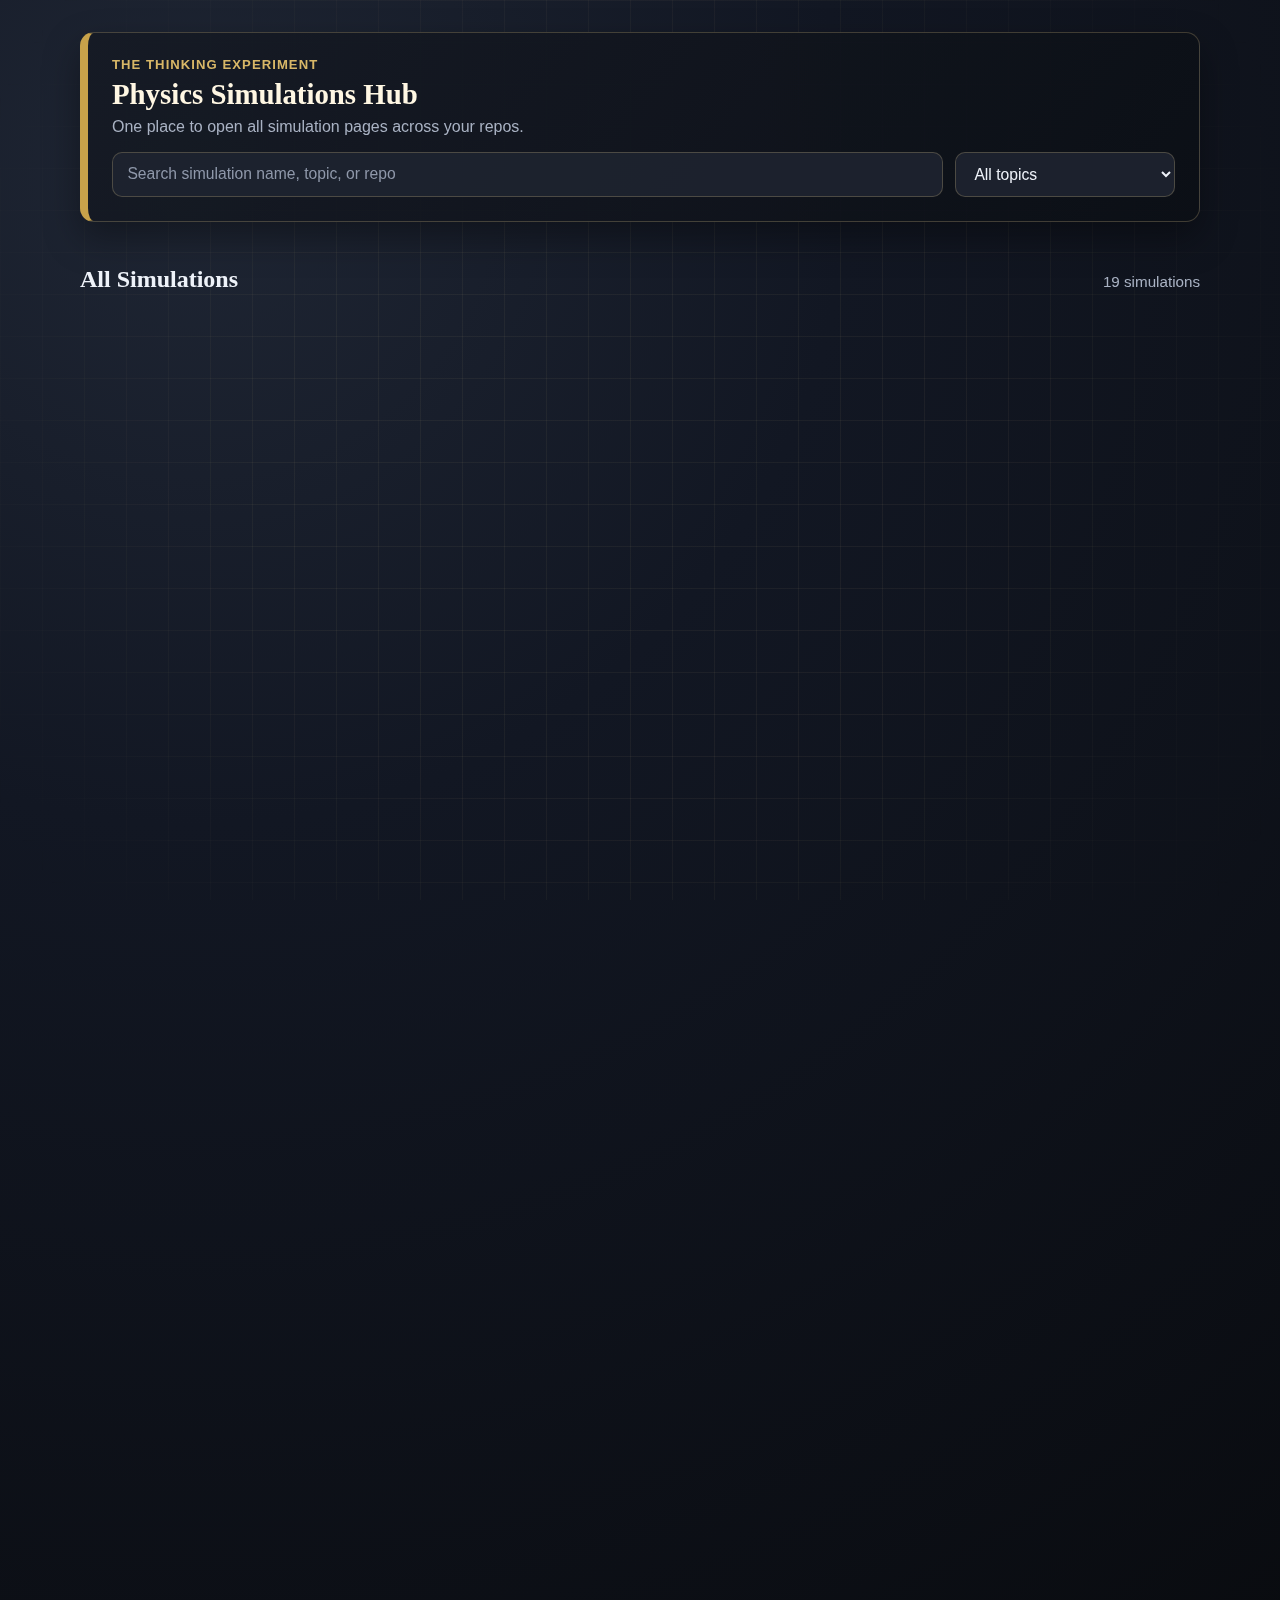
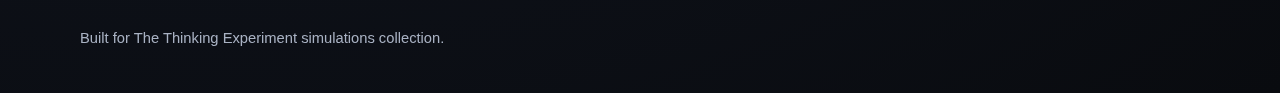
<file: index.html>
<!doctype html>
<html lang="en">
  <head>
    <meta charset="UTF-8" />
    <meta name="viewport" content="width=device-width, initial-scale=1.0" />
    <title>The Thinking Experiment | Physics Simulations Hub</title>
    <meta
      name="description"
      content="A single launchpad for physics simulation pages across The Thinking Experiment repositories."
    />
    <link rel="stylesheet" href="styles.css" />
  </head>
  <body>
    <div class="bg-grid" aria-hidden="true"></div>
    <header class="hero">
      <p class="kicker">The Thinking Experiment</p>
      <h1>Physics Simulations Hub</h1>
      <p class="subtitle">
        One place to open all simulation pages across your repos.
      </p>
      <div class="hero-actions">
        <input
          id="searchInput"
          class="search"
          type="search"
          placeholder="Search simulation name, topic, or repo"
          aria-label="Search simulations"
        />
        <select id="topicFilter" class="topic-filter" aria-label="Filter by topic">
          <option value="all">All topics</option>
        </select>
      </div>
    </header>

    <main class="container">
      <section class="section-head">
        <h2>All Simulations</h2>
        <p id="countLabel" class="count-label">0 simulations</p>
      </section>

      <section id="cardGrid" class="card-grid" aria-live="polite"></section>

      <template id="simCardTemplate">
        <article class="card">
          <div class="card-top">
            <p class="topic"></p>
            <h3></h3>
            <p class="description"></p>
          </div>
          <div class="card-bottom">
            <p class="repo"></p>
            <a class="launch" target="_blank" rel="noopener noreferrer">Launch</a>
          </div>
        </article>
      </template>
    </main>

    <footer class="footer">
      <p>Built for The Thinking Experiment simulations collection.</p>
    </footer>

    <script src="app.js"></script>
  </body>
</html>
</file>
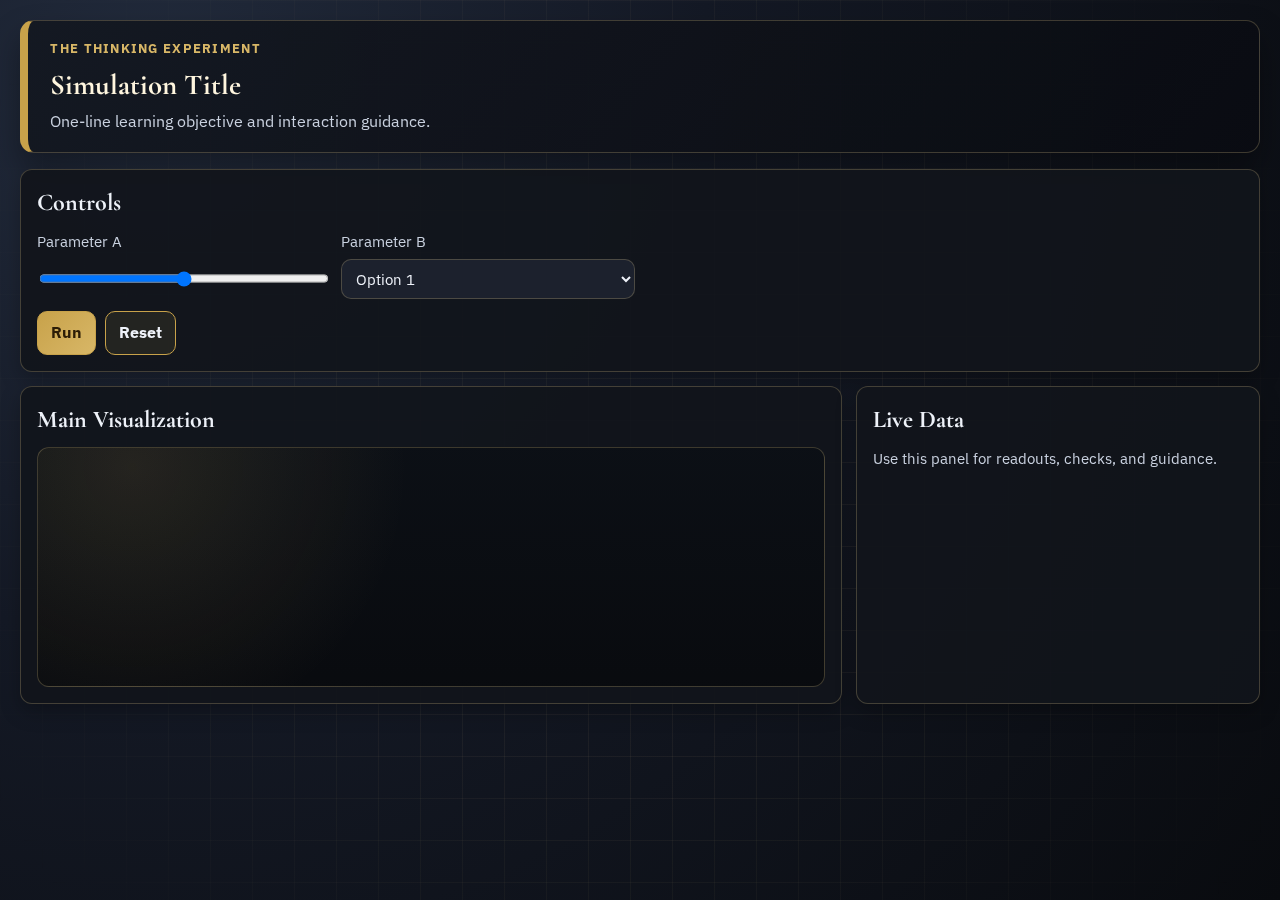
<file: templates/thinking-experiment-sim-v1/index.html>
<!doctype html>
<html lang="en">
  <head>
    <meta charset="UTF-8" />
    <meta name="viewport" content="width=device-width, initial-scale=1.0" />
    <title>Simulation Title</title>
    <meta name="description" content="Interactive physics simulation." />
    <link
      rel="icon"
      type="image/png"
      sizes="32x32"
      href="https://vladimirlopez.github.io/the-thinking-experiment/assets/favicon-32.png"
    />
    <link
      rel="icon"
      type="image/png"
      sizes="16x16"
      href="https://vladimirlopez.github.io/the-thinking-experiment/assets/favicon-16.png"
    />
    <link rel="stylesheet" href="./styles.css" />
  </head>
  <body>
    <div class="bg-grid" aria-hidden="true"></div>

    <header class="hero shell">
      <p class="kicker">The Thinking Experiment</p>
      <h1>Simulation Title</h1>
      <p class="subtitle">One-line learning objective and interaction guidance.</p>
    </header>

    <main class="shell app-layout">
      <section class="panel full">
        <h2>Controls</h2>
        <div class="controls-grid">
          <label>
            Parameter A
            <input type="range" min="0" max="10" value="5" />
          </label>
          <label>
            Parameter B
            <select>
              <option>Option 1</option>
              <option>Option 2</option>
            </select>
          </label>
        </div>
        <div class="button-row">
          <button type="button">Run</button>
          <button type="button" class="ghost">Reset</button>
        </div>
      </section>

      <section class="panel wide">
        <h2>Main Visualization</h2>
        <div class="sim-view" aria-label="Simulation view"></div>
      </section>

      <section class="panel narrow">
        <h2>Live Data</h2>
        <p class="info-line">Use this panel for readouts, checks, and guidance.</p>
      </section>
    </main>

    <script type="module" src="./src/main.js"></script>
  </body>
</html>
</file>
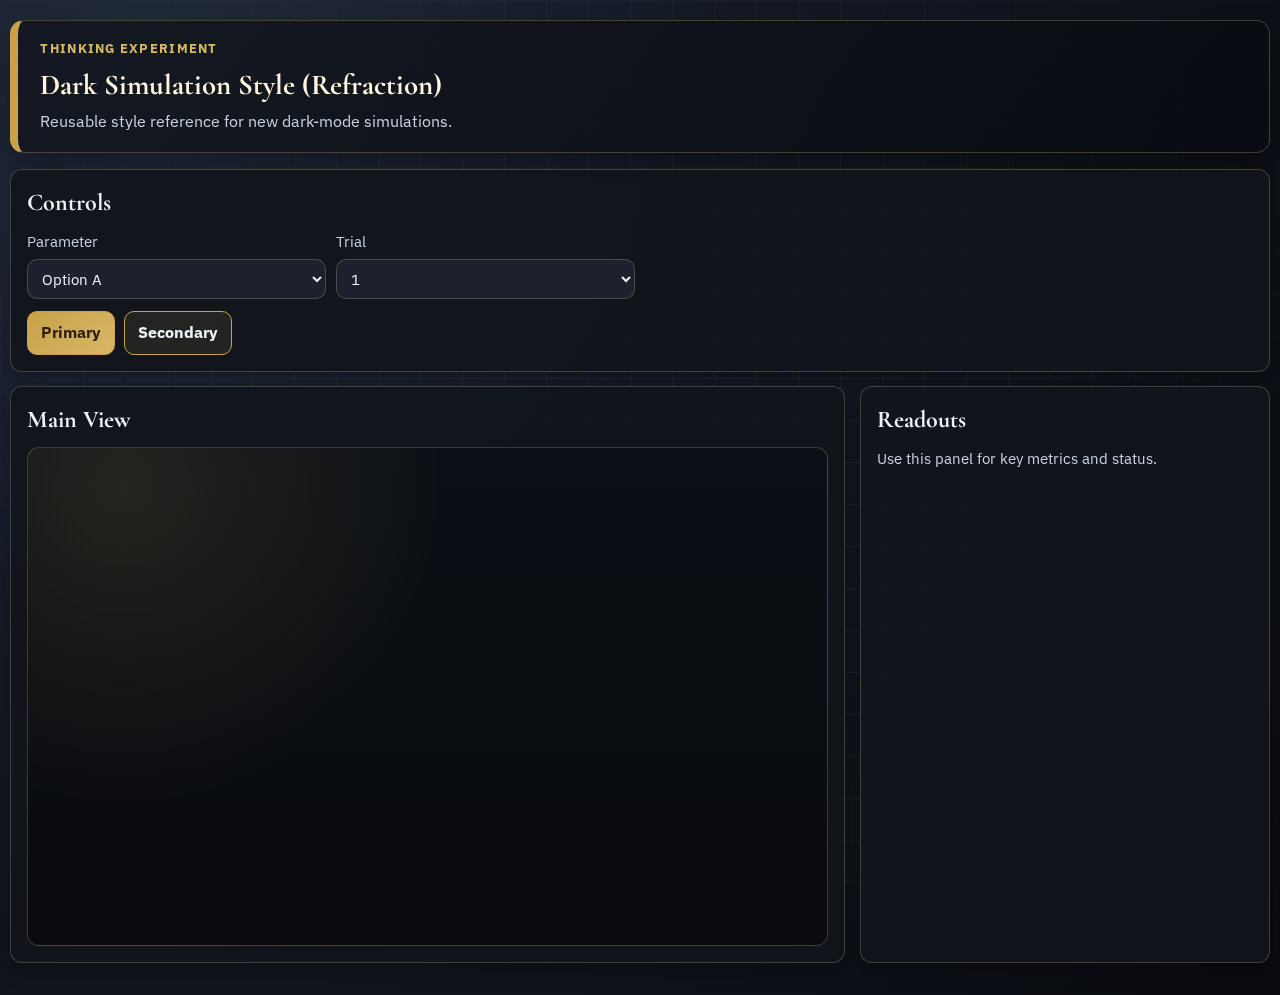
<file: themes/dark-refraction-style.html>
<!doctype html>
<html lang="en">
  <head>
    <meta charset="UTF-8" />
    <meta name="viewport" content="width=device-width, initial-scale=1.0" />
    <title>Dark Theme Style Reference</title>
    <link rel="stylesheet" href="./dark-refraction-theme.css" />
  </head>
  <body>
    <div class="bg-grid" aria-hidden="true"></div>
    <header class="hero shell">
      <p class="kicker">Thinking Experiment</p>
      <h1>Dark Simulation Style (Refraction)</h1>
      <p class="subtitle">Reusable style reference for new dark-mode simulations.</p>
    </header>

    <main class="shell app-layout">
      <section class="panel controls-panel">
        <h2>Controls</h2>
        <div class="controls-grid">
          <label>
            Parameter
            <select>
              <option>Option A</option>
              <option>Option B</option>
            </select>
          </label>
          <label>
            Trial
            <select>
              <option>1</option>
              <option>2</option>
            </select>
          </label>
        </div>
        <div class="button-row">
          <button type="button">Primary</button>
          <button type="button" class="ghost">Secondary</button>
        </div>
      </section>

      <section class="panel visual-panel">
        <h2>Main View</h2>
        <svg class="scene" viewBox="0 0 900 560" aria-label="Theme preview"></svg>
      </section>

      <section class="panel metrics-panel">
        <h2>Readouts</h2>
        <p class="info-line">Use this panel for key metrics and status.</p>
      </section>
    </main>
  </body>
</html>
</file>
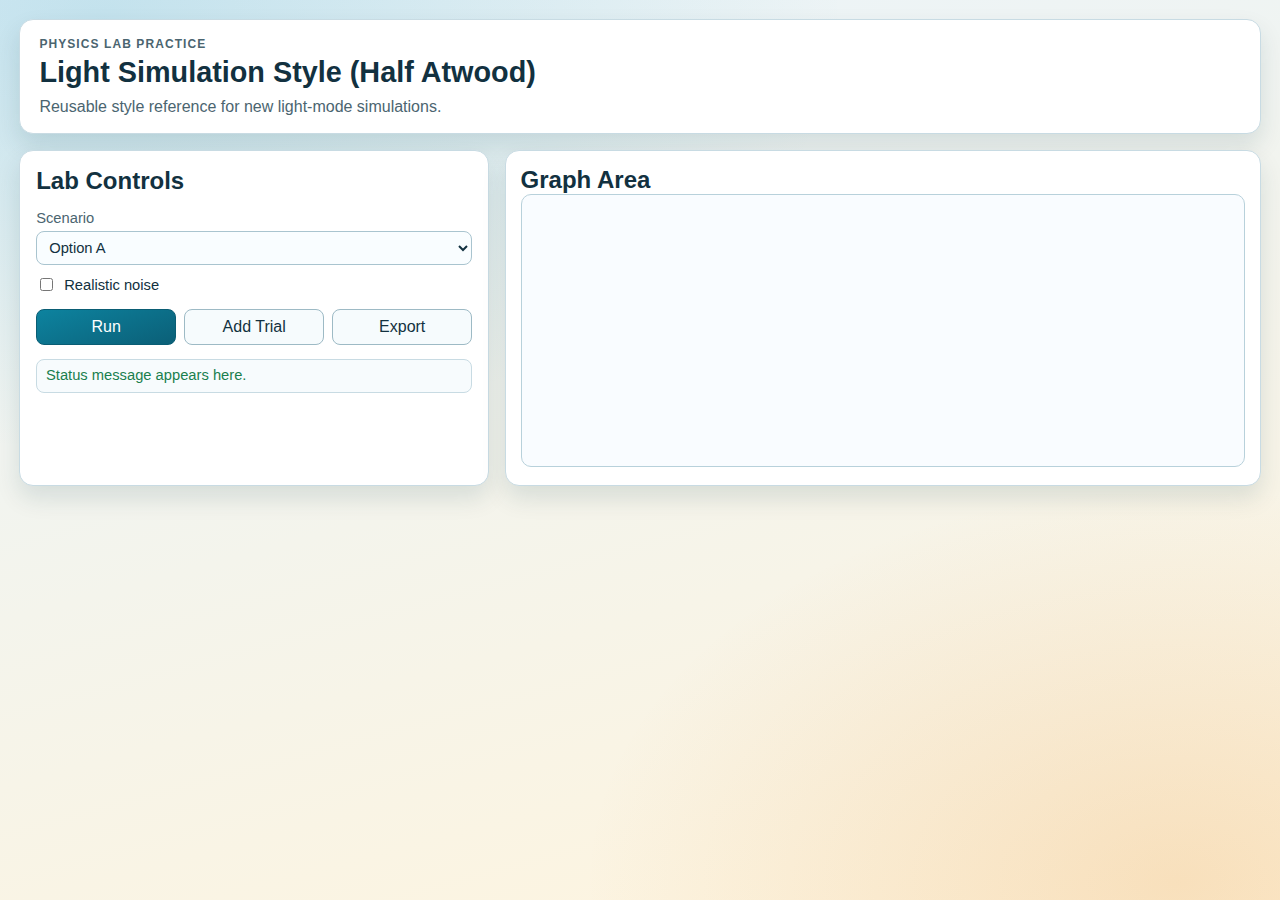
<file: themes/light-half-atwood-style.html>
<!doctype html>
<html lang="en">
  <head>
    <meta charset="UTF-8" />
    <meta name="viewport" content="width=device-width, initial-scale=1.0" />
    <title>Light Theme Style Reference</title>
    <link rel="stylesheet" href="./light-half-atwood-theme.css" />
  </head>
  <body>
    <div class="page-shell">
      <header class="hero card">
        <p class="eyebrow">Physics Lab Practice</p>
        <h1>Light Simulation Style (Half Atwood)</h1>
        <p>Reusable style reference for new light-mode simulations.</p>
      </header>

      <main class="layout">
        <section class="card controls">
          <h2>Lab Controls</h2>
          <div class="control-grid">
            <label>
              Scenario
              <select>
                <option>Option A</option>
                <option>Option B</option>
              </select>
            </label>
            <label class="toggle">
              <input type="checkbox" />
              Realistic noise
            </label>
          </div>
          <div class="action-row">
            <button class="primary">Run</button>
            <button>Add Trial</button>
            <button>Export</button>
          </div>
          <p class="status" data-tone="ok">Status message appears here.</p>
        </section>

        <section class="card graph-card">
          <h2>Graph Area</h2>
          <canvas class="graph" width="960" height="360"></canvas>
        </section>
      </main>
    </div>
  </body>
</html>
</file>
<file: styles.css>
:root {
  --ink-950: #090b0f;
  --ink-900: #11141b;
  --ink-850: #171b24;
  --ink-800: #1e2430;
  --ink-300: #c9d1df;
  --ink-100: #eef2f9;

  --gold-500: #c8a24a;
  --gold-400: #d8b767;
  --gold-300: #e5cc8f;

  --accent: var(--gold-500);
  --accent-strong: var(--gold-400);
  --text-main: var(--ink-100);
  --text-soft: #a9b2c3;
  --surface: rgba(23, 27, 36, 0.92);
  --surface-alt: rgba(30, 36, 48, 0.9);
  --border: rgba(229, 204, 143, 0.24);
}

* {
  box-sizing: border-box;
}

body {
  margin: 0;
  min-height: 100vh;
  color: var(--text-main);
  background: radial-gradient(circle at 15% 10%, #1f2634 0%, #121723 35%, #090b0f 100%);
  font-family: "Avenir Next", "Trebuchet MS", "Segoe UI", sans-serif;
  position: relative;
}

.bg-grid {
  position: fixed;
  inset: 0;
  background-image: linear-gradient(rgba(229, 204, 143, 0.06) 1px, transparent 1px),
    linear-gradient(90deg, rgba(229, 204, 143, 0.06) 1px, transparent 1px);
  background-size: 42px 42px;
  mask-image: radial-gradient(circle at center, black 45%, transparent 95%);
  z-index: -1;
}

.hero,
.container,
.footer {
  width: min(1120px, calc(100% - 2rem));
  margin-inline: auto;
}

.hero {
  margin-top: 2rem;
  padding: 1.5rem;
  border: 1px solid var(--border);
  border-left: 8px solid var(--accent);
  border-radius: 14px;
  background: linear-gradient(130deg, rgba(22, 27, 37, 0.95), rgba(12, 15, 22, 0.95));
  box-shadow: 0 16px 36px rgba(0, 0, 0, 0.35);
  animation: rise-in 500ms ease;
}

.kicker {
  margin: 0;
  font-weight: 700;
  letter-spacing: 0.08em;
  text-transform: uppercase;
  color: var(--accent-strong);
  font-size: 0.82rem;
}

h1,
h2,
h3 {
  font-family: "Palatino Linotype", "Book Antiqua", Palatino, serif;
}

h1 {
  margin: 0.4rem 0;
  font-size: clamp(1.8rem, 2.2vw, 2.8rem);
  color: #fff7e3;
}

.subtitle {
  margin-top: 0;
  color: var(--text-soft);
}

.hero-actions {
  display: grid;
  grid-template-columns: 1fr 220px;
  gap: 0.75rem;
}

.search,
.topic-filter {
  border: 1px solid var(--border);
  border-radius: 10px;
  padding: 0.75rem 0.9rem;
  font-size: 0.98rem;
  background: var(--surface-alt);
  color: var(--text-main);
}

.search::placeholder {
  color: #8f98aa;
}

.search:focus,
.topic-filter:focus {
  outline: 2px solid rgba(200, 162, 74, 0.45);
  border-color: var(--accent);
}

.section-head {
  margin-top: 1.5rem;
  display: flex;
  justify-content: space-between;
  align-items: baseline;
}

.count-label {
  margin: 0;
  color: var(--text-soft);
  font-size: 0.95rem;
}

.card-grid {
  display: grid;
  grid-template-columns: repeat(auto-fit, minmax(250px, 1fr));
  gap: 0.95rem;
  margin-bottom: 2rem;
}

.card {
  border: 1px solid var(--border);
  border-radius: 12px;
  background: linear-gradient(150deg, rgba(22, 26, 35, 0.98), rgba(15, 18, 25, 0.98));
  padding: 1rem;
  display: flex;
  flex-direction: column;
  justify-content: space-between;
  min-height: 230px;
  box-shadow: 0 6px 20px rgba(0, 0, 0, 0.25);
  transform: translateY(12px);
  opacity: 0;
  animation: card-in 420ms ease forwards;
}

.topic {
  margin: 0;
  color: var(--gold-300);
  font-weight: 700;
  text-transform: uppercase;
  font-size: 0.74rem;
  letter-spacing: 0.06em;
}

.card h3 {
  margin: 0.55rem 0;
  line-height: 1.2;
}

.description {
  margin: 0;
  color: var(--text-soft);
  font-size: 0.94rem;
}

.repo {
  margin: 1rem 0 0.75rem;
  color: #f0ddb0;
  font-weight: 600;
  font-size: 0.9rem;
}

.launch {
  display: inline-block;
  text-decoration: none;
  background: linear-gradient(140deg, var(--gold-500), var(--gold-400));
  color: #251a06;
  font-weight: 800;
  border-radius: 9px;
  padding: 0.6rem 0.85rem;
  transition: transform 120ms ease, box-shadow 120ms ease;
}

.launch:hover {
  transform: translateY(-1px);
  box-shadow: 0 10px 18px rgba(200, 162, 74, 0.35);
}

.footer {
  padding: 0 0 2rem;
  color: var(--text-soft);
  font-size: 0.92rem;
}

.empty-state {
  margin: 0;
  color: var(--text-soft);
}

@media (max-width: 768px) {
  .hero-actions {
    grid-template-columns: 1fr;
  }
}

@keyframes rise-in {
  from {
    transform: translateY(8px);
    opacity: 0;
  }
  to {
    transform: translateY(0);
    opacity: 1;
  }
}

@keyframes card-in {
  to {
    transform: translateY(0);
    opacity: 1;
  }
}
</file>
<file: templates/thinking-experiment-sim-v1/styles.css>
@import url("https://fonts.googleapis.com/css2?family=Cormorant+Garamond:wght@600;700&family=IBM+Plex+Sans:wght@400;500;600;700&display=swap");

:root {
  --bg-950: #090b0f;
  --bg-900: #11141b;
  --bg-800: #1e2430;
  --text-100: #eef2f9;
  --text-300: #c9d1df;
  --text-500: #a9b2c3;
  --gold-500: #c8a24a;
  --gold-400: #d8b767;
  --gold-300: #e5cc8f;
  --surface: rgba(17, 20, 27, 0.93);
  --surface-alt: rgba(30, 36, 48, 0.9);
  --border: rgba(229, 204, 143, 0.24);
  --shadow-lg: 0 16px 30px rgba(0, 0, 0, 0.34);
}

* { box-sizing: border-box; }
html, body { margin: 0; min-height: 100%; }

body {
  font-family: "IBM Plex Sans", "Segoe UI", sans-serif;
  color: var(--text-100);
  background: radial-gradient(circle at 12% 9%, #222b3c 0%, #141925 40%, #090b0f 100%);
  line-height: 1.45;
}

.bg-grid {
  position: fixed; inset: 0; z-index: -1;
  background-image: linear-gradient(rgba(229, 204, 143, 0.06) 1px, transparent 1px),
    linear-gradient(90deg, rgba(229, 204, 143, 0.06) 1px, transparent 1px);
  background-size: 42px 42px;
  mask-image: radial-gradient(circle at center, black 42%, transparent 95%);
}

h1, h2, h3, h4 {
  margin: 0;
  font-family: "Cormorant Garamond", "Palatino Linotype", serif;
}

.shell { width: min(1240px, calc(100% - 2rem)); margin-inline: auto; }

.hero {
  margin-top: 1.25rem;
  border: 1px solid var(--border);
  border-left: 8px solid var(--gold-500);
  border-radius: 14px;
  padding: 1.2rem 1.4rem;
  background: linear-gradient(130deg, rgba(20, 24, 33, 0.95), rgba(10, 12, 18, 0.95));
  box-shadow: var(--shadow-lg);
}

.kicker {
  margin: 0;
  font-size: 0.8rem;
  text-transform: uppercase;
  letter-spacing: 0.1em;
  color: var(--gold-400);
  font-weight: 700;
}

.hero h1 { font-size: clamp(1.8rem, 2.2vw, 2.8rem); color: #fff6df; margin-top: 0.3rem; }
.subtitle { margin: 0.3rem 0 0; color: var(--text-300); max-width: 76ch; }

.app-layout {
  margin-top: 1rem;
  margin-bottom: 2rem;
  display: grid;
  gap: 0.9rem;
  grid-template-columns: repeat(12, minmax(0, 1fr));
}

.panel {
  border: 1px solid var(--border);
  border-radius: 12px;
  background: var(--surface);
  padding: 1rem;
  box-shadow: 0 8px 20px rgba(0, 0, 0, 0.25);
}

.full { grid-column: span 12; }
.wide { grid-column: span 8; }
.narrow { grid-column: span 4; }

.controls-grid {
  margin-top: 0.6rem;
  display: grid;
  gap: 0.65rem;
  grid-template-columns: repeat(4, minmax(0, 1fr));
}

label {
  display: flex;
  flex-direction: column;
  gap: 0.4rem;
  font-size: 0.92rem;
  color: var(--text-300);
}

input, select, button, textarea { font: inherit; }

input, select, textarea {
  border: 1px solid var(--border);
  border-radius: 10px;
  background: var(--surface-alt);
  color: var(--text-100);
  padding: 0.56rem 0.64rem;
}

button {
  border: 1px solid var(--gold-500);
  border-radius: 10px;
  background: linear-gradient(135deg, var(--gold-500), var(--gold-400));
  color: #2c1d06;
  font-weight: 700;
  padding: 0.58rem 0.82rem;
  cursor: pointer;
}

button.ghost { background: rgba(200, 162, 74, 0.1); color: var(--text-100); }

button:focus-visible,
input:focus-visible,
select:focus-visible,
textarea:focus-visible {
  outline: 2px solid var(--gold-400);
  outline-offset: 2px;
}

.button-row {
  margin-top: 0.72rem;
  display: flex;
  flex-wrap: wrap;
  gap: 0.55rem;
}

.hint, .info-line { margin: 0.62rem 0 0; color: var(--text-300); font-size: 0.92rem; }

.sim-view {
  margin-top: 0.6rem;
  width: 100%;
  min-height: 240px;
  border: 1px solid var(--border);
  border-radius: 12px;
  background: radial-gradient(circle at 12% 8%, rgba(217, 183, 103, 0.12), transparent 38%),
    linear-gradient(180deg, rgba(12, 16, 22, 0.98), rgba(9, 11, 15, 0.98));
}

@media (max-width: 1080px) {
  .wide, .narrow { grid-column: span 12; }
  .controls-grid { grid-template-columns: repeat(2, minmax(0, 1fr)); }
}

@media (max-width: 720px) {
  .shell { width: min(1240px, calc(100% - 1rem)); }
  .controls-grid { grid-template-columns: 1fr; }
}
</file>
<file: themes/dark-refraction-theme.css>
@import url("https://fonts.googleapis.com/css2?family=Cormorant+Garamond:wght@600;700&family=IBM+Plex+Sans:wght@400;500;600;700&display=swap");

:root {
  --bg-950: #090b0f;
  --bg-900: #11141b;
  --bg-800: #1e2430;
  --text-100: #eef2f9;
  --text-300: #c9d1df;
  --text-500: #a9b2c3;
  --gold-500: #c8a24a;
  --gold-400: #d8b767;
  --gold-300: #e5cc8f;

  --surface: rgba(17, 20, 27, 0.93);
  --surface-alt: rgba(30, 36, 48, 0.9);
  --border: rgba(229, 204, 143, 0.24);
  --shadow-lg: 0 16px 30px rgba(0, 0, 0, 0.34);
}

* {
  box-sizing: border-box;
}

html,
body {
  margin: 0;
  min-height: 100%;
}

body {
  font-family: "IBM Plex Sans", "Segoe UI", sans-serif;
  color: var(--text-100);
  background: radial-gradient(circle at 12% 9%, #222b3c 0%, #141925 40%, #090b0f 100%);
  line-height: 1.45;
}

.bg-grid {
  position: fixed;
  inset: 0;
  z-index: -1;
  background-image: linear-gradient(rgba(229, 204, 143, 0.06) 1px, transparent 1px),
    linear-gradient(90deg, rgba(229, 204, 143, 0.06) 1px, transparent 1px);
  background-size: 42px 42px;
  mask-image: radial-gradient(circle at center, black 42%, transparent 95%);
}

h1,
h2,
h3,
h4 {
  font-family: "Cormorant Garamond", "Palatino Linotype", serif;
  margin: 0;
}

.shell {
  width: min(1700px, calc(100% - 1.25rem));
  margin-inline: auto;
}

.hero {
  margin-top: 1.25rem;
  border: 1px solid var(--border);
  border-left: 8px solid var(--gold-500);
  border-radius: 14px;
  padding: 1.2rem 1.4rem;
  background: linear-gradient(130deg, rgba(20, 24, 33, 0.95), rgba(10, 12, 18, 0.95));
  box-shadow: var(--shadow-lg);
}

.kicker {
  margin: 0;
  font-size: 0.8rem;
  text-transform: uppercase;
  letter-spacing: 0.1em;
  color: var(--gold-400);
  font-weight: 700;
}

.hero h1 {
  font-size: clamp(1.8rem, 2.2vw, 2.8rem);
  color: #fff6df;
  margin-top: 0.3rem;
}

.subtitle {
  margin: 0.3rem 0 0;
  color: var(--text-300);
  max-width: 76ch;
}

.app-layout {
  margin-top: 1rem;
  margin-bottom: 2rem;
  display: grid;
  gap: 0.9rem;
  grid-template-columns: repeat(12, minmax(0, 1fr));
  grid-auto-flow: row dense;
}

.panel {
  border: 1px solid var(--border);
  border-radius: 12px;
  background: var(--surface);
  padding: 1rem;
  box-shadow: 0 8px 20px rgba(0, 0, 0, 0.25);
}

.controls-panel {
  grid-column: span 12;
}

.controls-grid {
  margin-top: 0.6rem;
  display: grid;
  gap: 0.65rem;
  grid-template-columns: repeat(4, minmax(0, 1fr));
}

label {
  display: flex;
  flex-direction: column;
  gap: 0.4rem;
  font-size: 0.92rem;
  color: var(--text-300);
}

select,
button,
input[type="checkbox"] {
  font: inherit;
}

select {
  border: 1px solid var(--border);
  border-radius: 10px;
  background: var(--surface-alt);
  color: var(--text-100);
  padding: 0.56rem 0.64rem;
}

.toggle-label {
  align-self: end;
  flex-direction: row;
  align-items: center;
  gap: 0.55rem;
  padding-bottom: 0.2rem;
}

input[type="checkbox"] {
  accent-color: var(--gold-500);
}

button {
  border: 1px solid var(--gold-500);
  border-radius: 10px;
  background: linear-gradient(135deg, var(--gold-500), var(--gold-400));
  color: #2c1d06;
  font-weight: 700;
  padding: 0.58rem 0.82rem;
  cursor: pointer;
}

button:hover {
  filter: brightness(1.04);
}

button:disabled {
  opacity: 0.55;
  cursor: not-allowed;
}

button.ghost {
  background: rgba(200, 162, 74, 0.1);
  color: var(--text-100);
}

button:focus-visible,
select:focus-visible,
.handle:focus-visible {
  outline: 2px solid var(--gold-400);
  outline-offset: 2px;
}

.button-row {
  margin-top: 0.72rem;
  display: flex;
  flex-wrap: wrap;
  gap: 0.55rem;
}

.info-line,
.warning-line,
.hint,
.status {
  margin: 0.62rem 0 0;
  color: var(--text-300);
  font-size: 0.92rem;
}

.warning-line {
  color: #ffd8a3;
}

.visual-panel {
  grid-column: span 8;
}

.align-panel {
  grid-column: span 12;
}

.metrics-panel {
  grid-column: span 4;
}

.scene {
  margin-top: 0.6rem;
  width: 100%;
  display: block;
  aspect-ratio: 900 / 560;
  border: 1px solid var(--border);
  border-radius: 12px;
  background: radial-gradient(circle at 12% 8%, rgba(217, 183, 103, 0.12), transparent 38%),
    linear-gradient(180deg, rgba(12, 16, 22, 0.98), rgba(9, 11, 15, 0.98));
}

.metrics-grid {
  margin: 0.7rem 0 0;
  display: grid;
  grid-template-columns: 1fr;
  gap: 0.45rem;
}

.metrics-grid dt {
  font-size: 0.8rem;
  color: var(--text-500);
  text-transform: uppercase;
  letter-spacing: 0.05em;
}

.metrics-grid dd {
  margin: 0.2rem 0 0;
  font-size: 1rem;
  color: var(--text-100);
}

.status {
  padding: 0.6rem 0.7rem;
  border: 1px solid var(--border);
  border-radius: 10px;
  background: rgba(30, 36, 48, 0.45);
}

.step-nav {
  grid-column: span 12;
}

.step-buttons {
  margin-top: 0.6rem;
  display: flex;
  flex-wrap: wrap;
  gap: 0.5rem;
}

.step-btn {
  background: rgba(200, 162, 74, 0.1);
  color: var(--text-100);
  border-color: rgba(229, 204, 143, 0.35);
}

.step-btn.is-active {
  background: linear-gradient(135deg, var(--gold-500), var(--gold-400));
  color: #2c1d06;
}

.step-btn.is-locked {
  border-style: dashed;
}

.step-panel {
  grid-column: span 12;
}

.step-panel ol {
  margin: 0.65rem 0 0;
  padding-left: 1.15rem;
}

.table-wrap {
  margin-top: 0.65rem;
  overflow-x: auto;
}

table {
  width: 100%;
  border-collapse: collapse;
  min-width: 740px;
}

th,
td {
  border: 1px solid rgba(229, 204, 143, 0.22);
  padding: 0.47rem 0.5rem;
  text-align: center;
}

thead th {
  background: rgba(200, 162, 74, 0.12);
  color: #f6e7bd;
  font-weight: 700;
}

tr.is-selected td {
  background: rgba(216, 183, 103, 0.13);
}

.fit-canvas {
  margin-top: 0.65rem;
  width: 100%;
  height: 360px;
  border: 1px solid var(--border);
  border-radius: 12px;
  display: block;
  background: #11141b;
}

.align-panel input[type="range"] {
  width: 100%;
  accent-color: var(--gold-500);
}

.align-canvas {
  margin-top: 0.5rem;
  width: 100%;
  height: 260px;
  border: 1px solid var(--border);
  border-radius: 12px;
  background: #11141b;
  display: block;
}

.card-row {
  margin-top: 0.65rem;
  display: grid;
  gap: 0.6rem;
  grid-template-columns: repeat(auto-fit, minmax(240px, 1fr));
}

.mini-card,
.summary-card {
  border: 1px solid var(--border);
  border-radius: 10px;
  padding: 0.7rem;
  background: rgba(30, 36, 48, 0.5);
}

.mini-card p,
.summary-card p {
  margin: 0.35rem 0 0;
  color: var(--text-300);
}

.scene .tray-medium {
  fill: url(#mediumGradient);
}

.scene .tray-arc,
.scene .tray-flat {
  stroke: #e5cc8f;
  stroke-width: 2;
  fill: none;
}

.scene .normal-line {
  stroke: rgba(229, 204, 143, 0.75);
  stroke-dasharray: 6 6;
}

.scene .point-o {
  fill: #fff2cf;
  stroke: #c8a24a;
  stroke-width: 1.2;
}

.scene .label-o,
.scene .boundary-label,
.scene .normal-label,
.scene .scene-status,
.scene .handle-label,
.scene .saved-label {
  fill: var(--text-100);
  font-size: 13px;
  font-family: "IBM Plex Sans", sans-serif;
}

.scene .scene-status {
  font-weight: 600;
  fill: #f8e7bc;
}

.scene .ray-ideal {
  stroke: rgba(229, 204, 143, 0.65);
  stroke-dasharray: 7 6;
  stroke-width: 2;
}

.scene .ray-incident {
  stroke: #d8b767;
  stroke-width: 3;
}

.scene .ray-refracted {
  stroke: #f8d992;
  stroke-width: 3;
}

.scene .saved-ray {
  stroke-width: 1.75;
  opacity: 0.65;
}

.scene .saved-ray.ray-inc {
  stroke: #c8a24a;
}

.scene .saved-ray.ray-ref {
  stroke: #f2ddb0;
}

.scene .handle {
  fill: #c8a24a;
  stroke: #fff2cf;
  stroke-width: 1.5;
}

.print-root {
  display: none;
}

.free-mode .step-btn {
  border-style: solid;
}

@media (max-width: 1080px) {
  .visual-panel,
  .align-panel,
  .metrics-panel {
    grid-column: span 12;
  }

  .controls-grid {
    grid-template-columns: repeat(2, minmax(0, 1fr));
  }
}

@media (max-width: 720px) {
  .controls-grid {
    grid-template-columns: 1fr;
  }

  .shell {
    width: min(1240px, calc(100% - 1rem));
  }
}

@media print {
  body {
    background: white;
    color: #111;
  }

  .bg-grid,
  .hero,
  .app-layout {
    display: none !important;
  }

  .print-root {
    display: block;
    margin: 0;
    padding: 0;
  }

  .print-sheet {
    break-after: page;
    page-break-after: always;
    padding: 8mm;
  }

  .print-sheet h2 {
    margin: 0;
    font-family: "Cormorant Garamond", serif;
    font-size: 28px;
    color: #111;
  }

  .print-sheet p {
    margin: 3mm 0 5mm;
    font-family: "IBM Plex Sans", sans-serif;
    font-size: 12px;
    color: #222;
  }

  .print-svg {
    width: 100%;
    height: auto;
    border: 1px solid #666;
  }

  .print-medium {
    fill: #f7f7f7;
  }

  .print-tray-arc,
  .print-flat,
  .print-normal,
  .print-ray-inc,
  .print-ray-ref,
  .print-scale-bar {
    fill: none;
    stroke: #111;
  }

  .print-normal {
    stroke-dasharray: 6 4;
  }

  .print-ray-inc,
  .print-ray-ref {
    stroke-width: 1.8;
  }

  .print-tray-arc,
  .print-flat {
    stroke-width: 2;
  }

  .print-o {
    fill: #111;
  }

  .print-label-main,
  .print-label,
  .print-scale-label {
    fill: #111;
    font-size: 12px;
    font-family: "IBM Plex Sans", sans-serif;
  }
}
</file>
<file: themes/light-half-atwood-theme.css>
:root {
  --bg-top: #e9f4fb;
  --bg-bottom: #fff4dd;
  --card: #ffffff;
  --ink: #123140;
  --muted: #4b6570;
  --accent: #0f7e9b;
  --accent-strong: #095f76;
  --warm: #d67b19;
  --ok: #1a7f4e;
  --warn: #9a5d00;
  --border: #c8dbe3;
  --shadow: 0 12px 24px rgba(12, 54, 68, 0.12);
}

* {
  box-sizing: border-box;
}

body {
  margin: 0;
  min-height: 100vh;
  font-family: "Trebuchet MS", "Avenir Next", "Segoe UI", sans-serif;
  color: var(--ink);
  background:
    radial-gradient(1200px 700px at 8% 2%, rgba(19, 143, 176, 0.18), transparent 62%),
    radial-gradient(900px 600px at 92% 98%, rgba(220, 132, 32, 0.18), transparent 66%),
    linear-gradient(165deg, var(--bg-top), var(--bg-bottom));
}

h1,
h2,
h3,
h4,
p,
ul {
  margin: 0;
}

.page-shell {
  max-width: 1480px;
  margin: 0 auto;
  padding: 1.2rem;
}

.card {
  background: var(--card);
  border: 1px solid var(--border);
  border-radius: 14px;
  box-shadow: var(--shadow);
}

.hero {
  padding: 1rem 1.2rem;
  margin-bottom: 1rem;
}

.eyebrow {
  text-transform: uppercase;
  letter-spacing: 0.09em;
  font-size: 0.75rem;
  font-weight: 700;
  color: var(--accent-strong);
  margin-bottom: 0.25rem;
}

.hero h1 {
  font-size: clamp(1.2rem, 2.3vw, 1.8rem);
  margin-bottom: 0.4rem;
}

.hero p {
  color: var(--muted);
  line-height: 1.35;
}

.layout {
  display: grid;
  grid-template-columns: minmax(360px, 470px) minmax(0, 1fr);
  gap: 1rem;
}

.controls {
  padding: 1rem;
  display: grid;
  gap: 0.9rem;
  align-content: start;
}

.control-grid {
  display: grid;
  gap: 0.65rem;
}

label {
  display: grid;
  gap: 0.3rem;
  font-size: 0.92rem;
  color: var(--muted);
}

select,
input,
button,
textarea {
  font: inherit;
}

select,
input,
textarea {
  border: 1px solid #a9c4cf;
  border-radius: 8px;
  padding: 0.45rem 0.5rem;
  color: var(--ink);
  background: #f9fdff;
}

button {
  border: 1px solid #9dbac5;
  border-radius: 8px;
  padding: 0.5rem 0.55rem;
  background: #f6fbfd;
  color: var(--ink);
  cursor: pointer;
}

button.primary {
  background: linear-gradient(160deg, #0d839f, #0b5f77);
  color: #fff;
  border-color: #0a5d74;
}

button:hover:not(:disabled) {
  transform: translateY(-1px);
}

button:disabled {
  opacity: 0.5;
  cursor: not-allowed;
}

button:focus-visible,
select:focus-visible,
input:focus-visible,
textarea:focus-visible,
canvas:focus-visible {
  outline: 3px solid #ffad3b;
  outline-offset: 2px;
}

.toggle {
  display: flex;
  align-items: center;
  gap: 0.5rem;
  color: var(--ink);
}

.action-row {
  display: grid;
  grid-template-columns: repeat(3, minmax(0, 1fr));
  gap: 0.5rem;
}

.status {
  min-height: 2.1rem;
  border-radius: 8px;
  padding: 0.45rem 0.55rem;
  font-size: 0.92rem;
  border: 1px solid var(--border);
  background: #f7fbfd;
}

.status[data-tone="ok"] {
  color: var(--ok);
}

.status[data-tone="warn"] {
  color: var(--warn);
  background: #fff7e8;
  border-color: #f3d49f;
}

.graph-card,
.machine-centerpiece {
  padding: 0.9rem;
}

.graph {
  width: 100%;
  border: 1px solid #b8d1db;
  border-radius: 10px;
  background: #f9fcff;
}

.machine-canvas {
  width: 100%;
  border: 1px solid #b8d1db;
  border-radius: 10px;
  background: linear-gradient(180deg, #f8fcff, #f2f8fb);
}

.metric-card {
  padding: 0.65rem;
  border-radius: 10px;
  border: 1px solid #b8d1db;
  background: linear-gradient(170deg, #f7fcff, #f1f9fd);
  display: grid;
  gap: 0.25rem;
}

.table-wrap {
  overflow-x: auto;
}

table {
  width: 100%;
  border-collapse: collapse;
}

th,
td {
  border: 1px solid #d2e2e8;
  padding: 0.45rem 0.5rem;
  text-align: left;
  font-size: 0.85rem;
}

th {
  background: #edf7fb;
}

@media (max-width: 1100px) {
  .layout {
    grid-template-columns: 1fr;
  }

  .action-row {
    grid-template-columns: 1fr 1fr;
  }
}

@media (max-width: 720px) {
  .page-shell {
    padding: 0.7rem;
  }

  .action-row {
    grid-template-columns: 1fr;
  }
}
</file>
